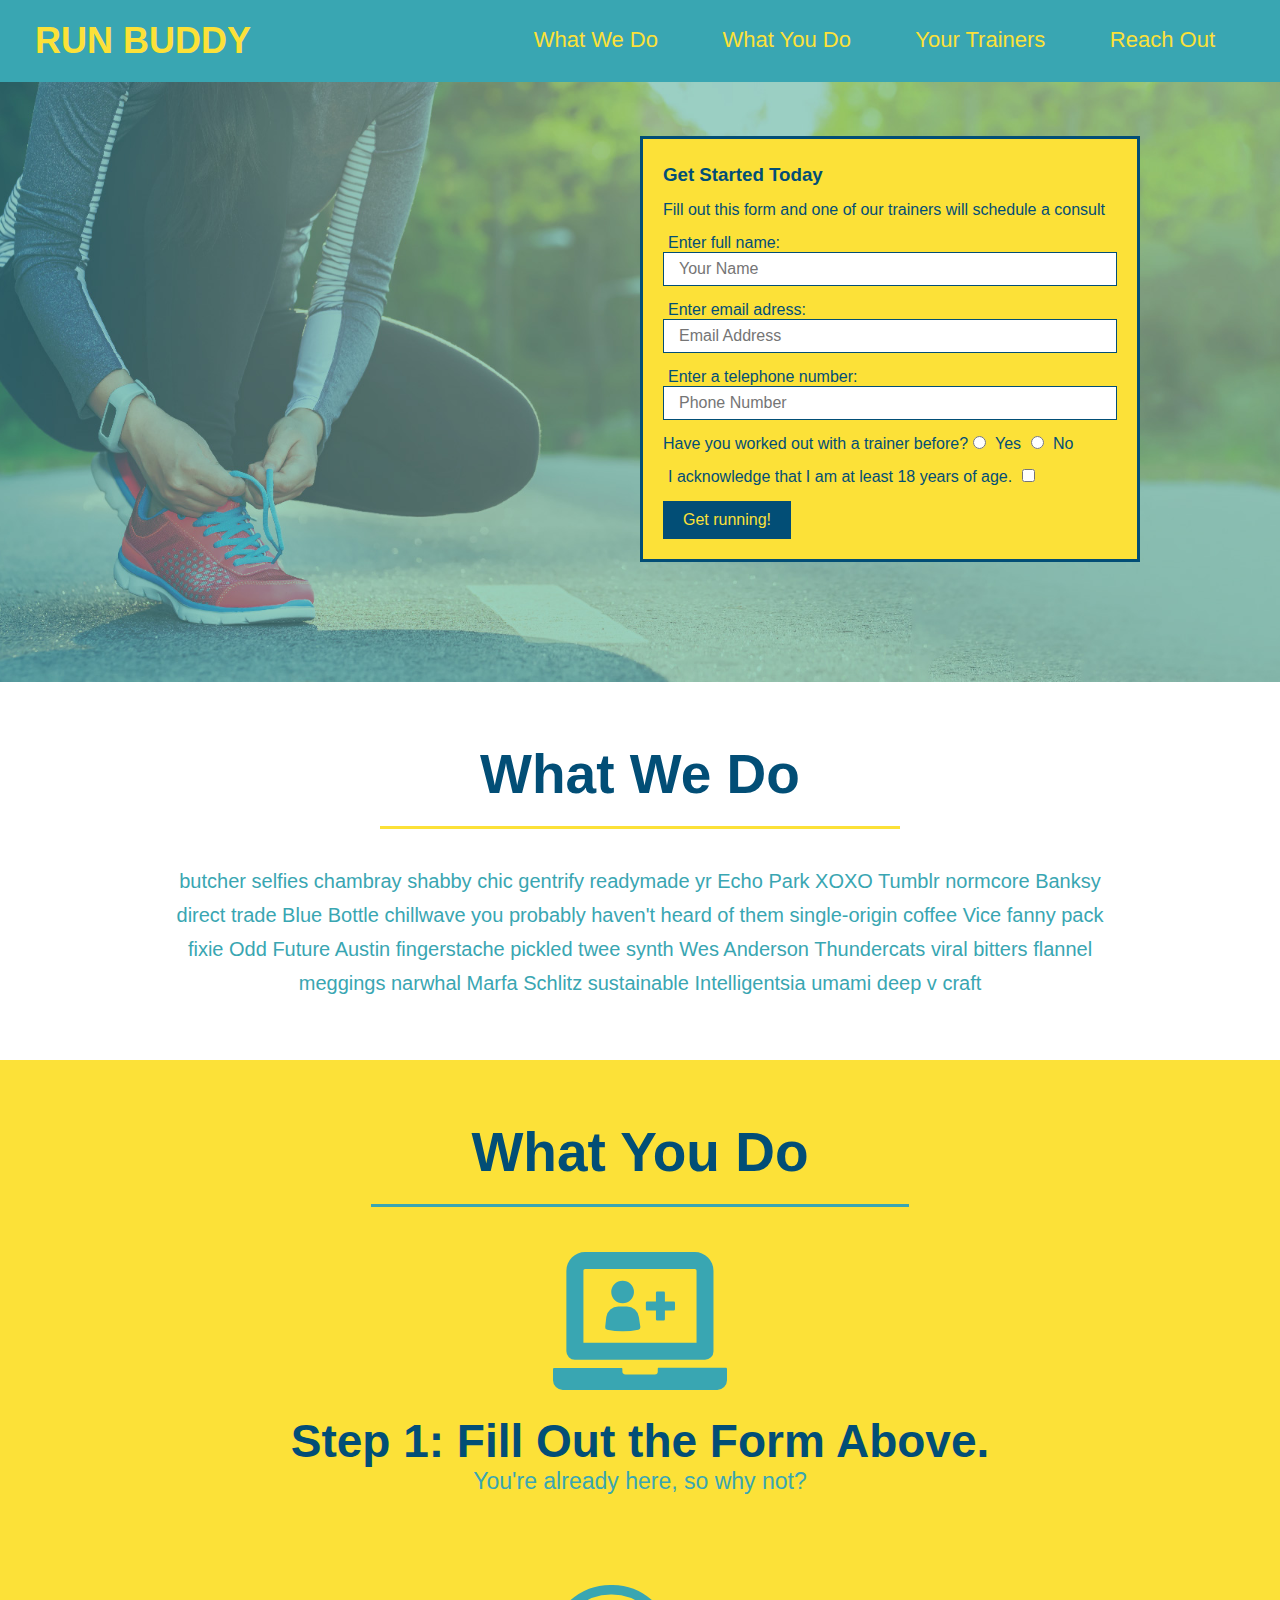
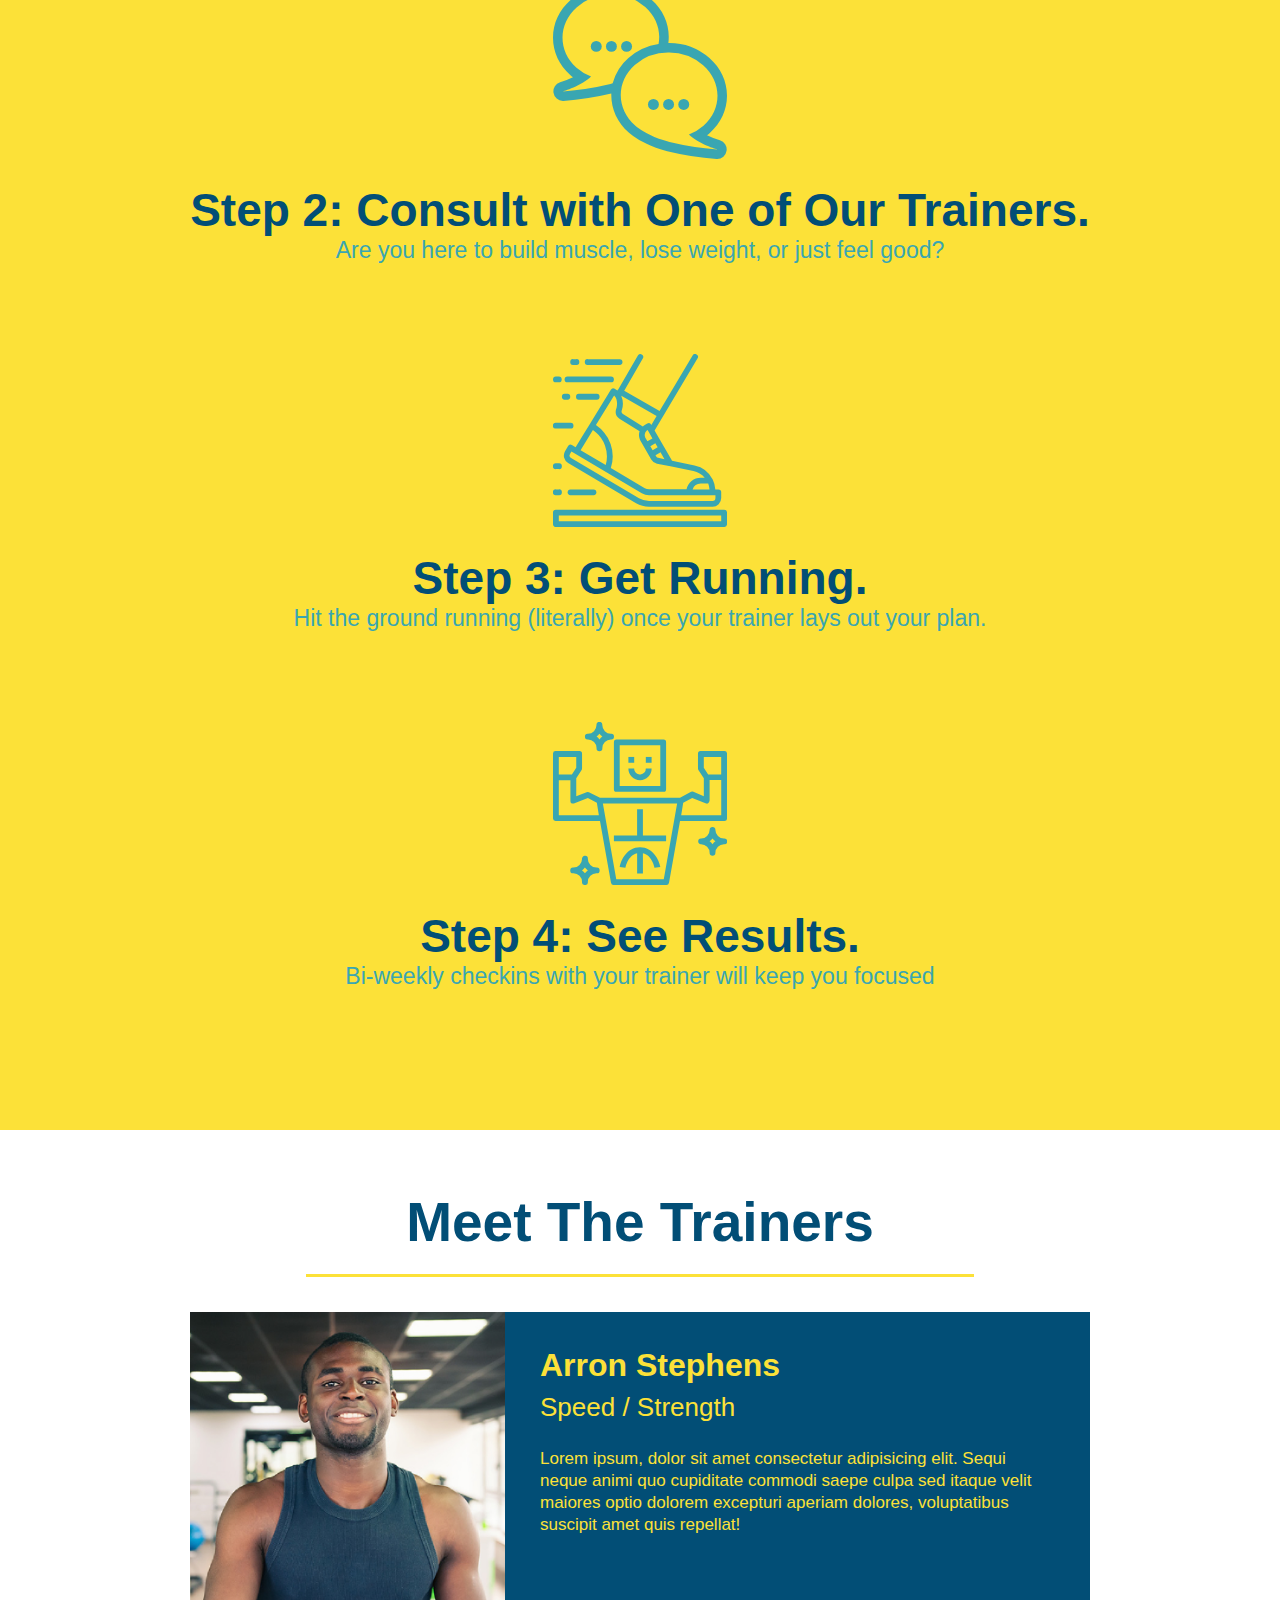
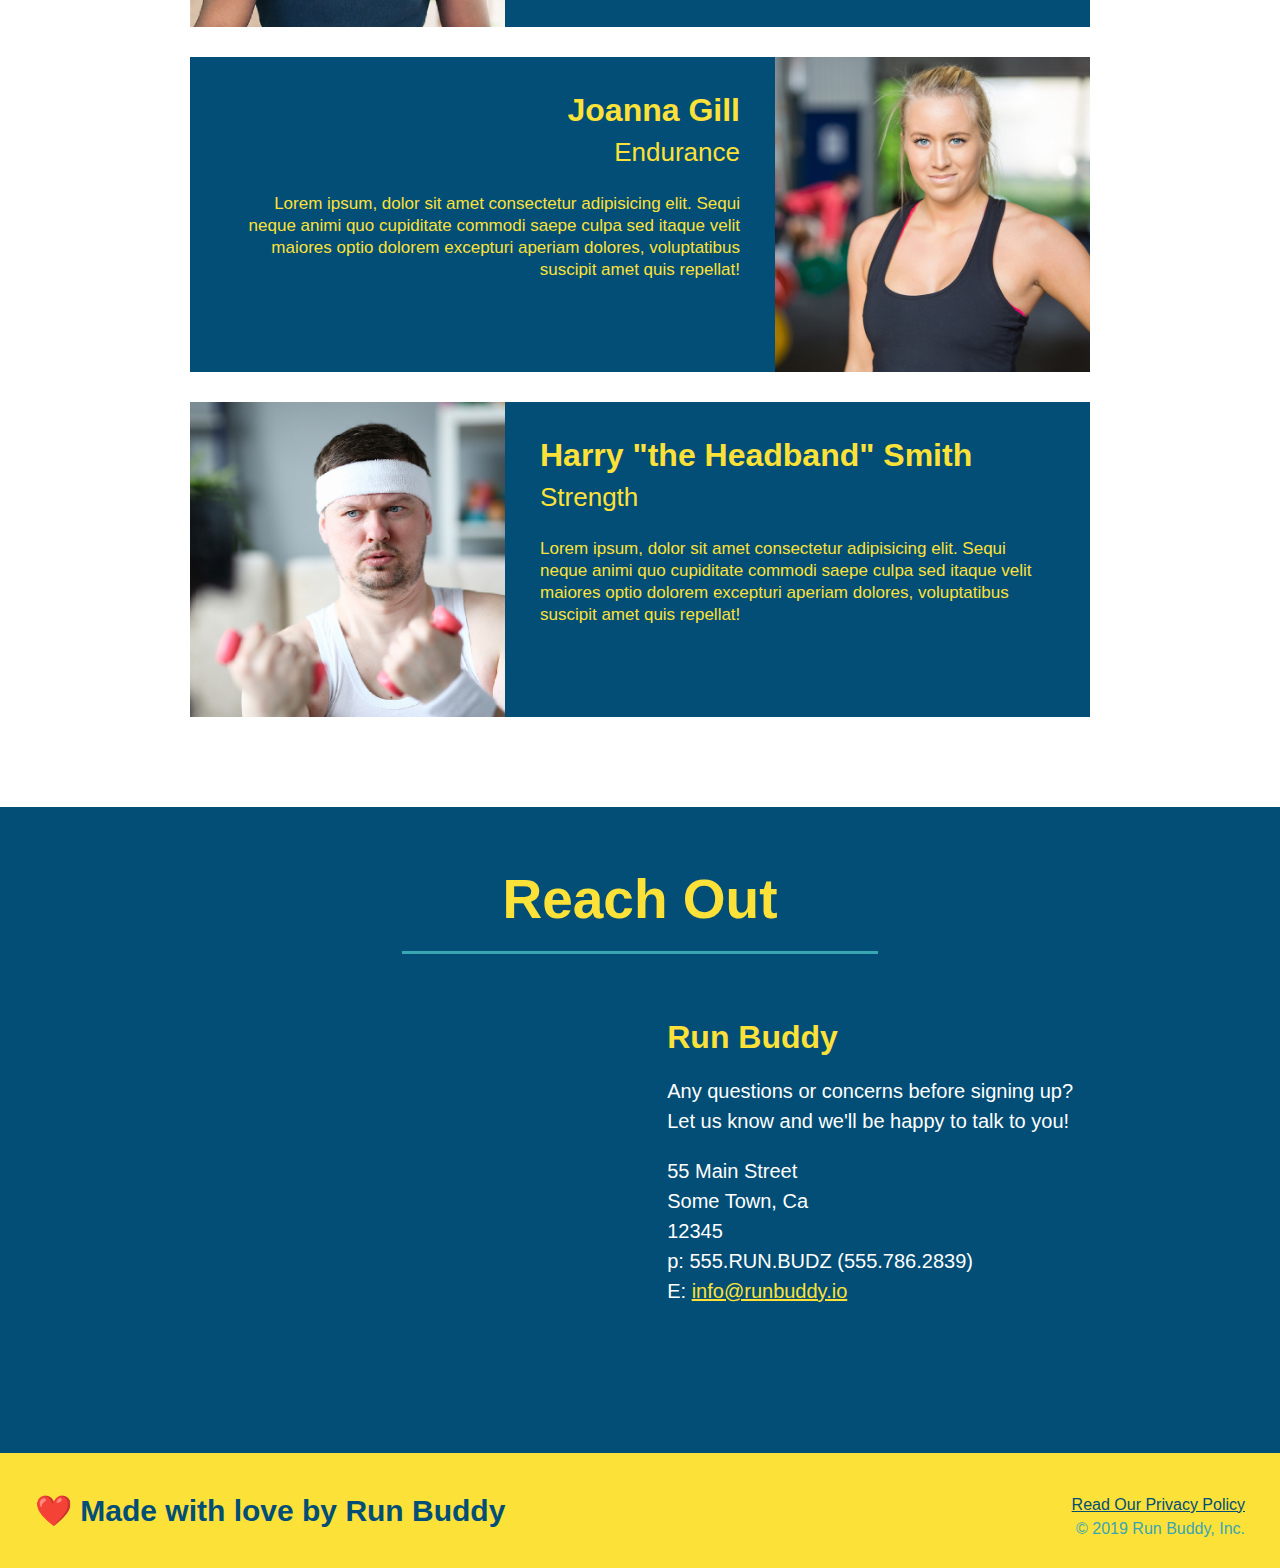
<file: index.html>
<!DOCTYPE html>
<html lang="en">
    

<body>
     
    <!-- navigation -->
    <header>
    <link rel="stylesheet" href="./assets/css/style.css" />
    <meta charset="UTF-8" />
        <title>Run Buddy</title>
        <h1> 
            <a href="/">RUN BUDDY</a>
        </h1>
        <nav>
    <!-- Unordered list elemnt -->
        <ul>
            <!-- List Item Element-->
            <li>
                <!-- Anchor element -->
                <a href="#what-we-do">What We Do</a>
            </li>
            <li>
                <a href="#what-you-do"> What You Do</a>
            </li>
            <li>
                <a href="#your-trainers">Your Trainers</a>
            </li>
            <li>
                <a href="#reach-out">Reach Out</a>
            </li>
        </ul>

        </nav>
    </header>

    <!-- hero/jumnotron -->
    <section class="hero">
        <div class="hero-form">
            <h3>Get Started Today</h3>
            <p>Fill out this form and one of our trainers will schedule a consult</p>
        <!-- Add for element-->
        <form>
            <label for="name">Enter full name:</label>
            <input type="text" placeholder="Your Name" name="name" id="name" class="form-input">
            <label for="email">Enter email adress:</label>
            <input type="email" placeholder="Email Address" name="email" id="email" class="form-input">
            <label for="phone">Enter a telephone number:</label>
            <input type="tel" placeholder="Phone Number" name="phone" id="phone" class="form-input">
            <p>
                Have you worked out with a trainer before?
                <input type="radio" name="trainer-confirm" id="trainer-yes" />
                <label for="trainer-yes">Yes</label>
                <input type="radio" name="trainer-confirm" id="trainer-no" />
                <label for="trainer-no">No</label>
            </p>
            <p>
                <label for="checkbox" >
                    I acknowledge that I am at least 18 years of age.
                </label>
                <input type="checkbox" name="age-confirm" id="checkbox" />
            </p>
            <button type="submit">
                Get running!
            </button>
        </form>
        </div>
    </section>


    <!-- "what we do" section -->
    <section id="what-we-do" class="intro">
        <h2 class="section-title primary-border">What We Do</h2>
        <p>
            butcher selfies chambray shabby chic gentrify readymade yr Echo Park XOXO Tumblr normcore Banksy direct trade Blue Bottle chillwave you probably haven't heard of them single-origin coffee Vice fanny pack fixie Odd Future Austin fingerstache pickled twee synth Wes Anderson Thundercats viral bitters flannel meggings narwhal Marfa Schlitz sustainable Intelligentsia umami deep v craft
        </p>
    </section>

    <!-- "what you do" section -->
    <section id="what-you-do" class="steps">
        <h2 class="section-title secondary-border">What You Do</h2>

        <div>
            <img src="./assets/images/01-04-svgs/step-1.svg" alt="" />
            <h3>Step 1: <span>Fill Out the Form Above.</span></h3>
            <p>You're already here, so why not?</p>
        </div>
        <div>
            <img src="./assets/images/01-04-svgs/step-2.svg" alt="" />
            <h3>Step 2: <span>Consult with One of Our Trainers.</span></h3>
            <p>Are you here to build muscle, lose weight, or just feel good?</p>
        </div>
        <div>
            <img src="./assets/images/01-04-svgs/step-3.svg" alt="" />
            <h3>Step 3: <span>Get Running.</span></h3>
            <p>Hit the ground running (literally) once your trainer lays out your plan.</p>
        </div>
        <div>
            <img src="./assets/images/01-04-svgs/step-4.svg" alt="" />
            <h3>Step 4: <span>See Results.</span></h3>
            <p>Bi-weekly checkins with your trainer will keep you focused</p>
        </div>
    </section>

    <!-- "meet the trainers" section -->
    <section id="your-trainers" class="trainers">
        <h2 class="section-title primary-border">
            Meet The Trainers
        </h2>
            <article class="trainer">
                <img src="./assets/images/01-05-trainers/trainer-1.jpg" alt="Arron Stephens in his workout clothes,ready to pump iron" />
                <div class="trainer-bio text-left">
                    <h3>Arron Stephens</h3>
                    <h4>Speed / Strength</h4>
                    <p>
                        Lorem ipsum, dolor sit amet consectetur adipisicing elit. Sequi neque animi quo cupiditate commodi saepe culpa sed
                        itaque velit maiores optio dolorem excepturi aperiam dolores, voluptatibus suscipit amet quis repellat!
                    </p>
                </div>
            </article>
            <!-- Second trainer bio -->
            <article class="trainer">
                <div class="trainer-bio text-right">
                    <h3>Joanna Gill</h3>
                    <h4>Endurance</h4>
                    <p>
                        Lorem ipsum, dolor sit amet consectetur adipisicing elit. Sequi neque animi quo cupiditate commodi saepe culpa sed
                        itaque velit maiores optio dolorem excepturi aperiam dolores, voluptatibus suscipit amet quis repellat! 
                    </p>
                </div>
                <img src="./assets/images/01-05-trainers/trainer-2.jpg" alt="Joanna Gill cooling off after a workout" />

            </article>

            <!--third trainer bio-->
            <!-- third trainer bio -->
            <article class="trainer">
                <img src="./assets/images/01-05-trainers/trainer-3.jpg" alt="Harry Smith wearing a headband and lifting comically small pink weights" />
                <div class="trainer-bio text-left">
                <h3>Harry "the Headband" Smith</h3>
                <h4>Strength</h4>
                <p>
                    Lorem ipsum, dolor sit amet consectetur adipisicing elit. Sequi neque animi quo cupiditate commodi saepe culpa sed
                    itaque velit maiores optio dolorem excepturi aperiam dolores, voluptatibus suscipit amet quis repellat!
                </p>
                </div>
            </article>
            
    </section>

     <!-- "reach out" section -->
     <section id="reach-out" class="contact">
         <h2 class="section-title secondary-border">Reach Out</h2>
         <div class="contact-info">
            <iframe 
                    src="https://www.google.com/maps/embed?pb=!1m18!1m12!1m3!1d3231.9313951629097!2d-79.04842018440503!3d35.89969588014404!2m3!1f0!2f0!3f0!3m2!1i1024!2i768!4f13.1!3m3!1m2!1s0x89acc2f24a29a61f%3A0x49b5fb922dedc9bc!2sUNC%20Kenan-Flagler%20Business%20School!5e0!3m2!1sen!2sus!4v1633542784890!5m2!1sen!2sus" 
                    width="400" height="400" style="border:0;" allowfullscreen="" loading="lazy">
            </iframe>
            <div>
                <h3>Run Buddy</h3>
                <p>
                    Any questions or concerns before signing up?
                    <br />
                    Let us know and we'll be happy to talk to you!
                </p>
                <address>
                    55 Main Street <br/>
                    Some Town, Ca <br/>
                    12345<br />
                    p: 555.RUN.BUDZ (555.786.2839)<br/>
                    E: <a href="mailto:info@runbuddy.io">info@runbuddy.io</a>
                </address>
             </div>
        </div>
     </section>

     <!-- footer -->
     <footer>
         <h2>❤️ Made with love by Run Buddy</h2>
         <div>
             <a href="./privacy-policy.html">Read Our Privacy Policy</a><br />
             &copy; 2019 Run Buddy, Inc.
         </div>
     </footer>
 
</body>
</html
</file>
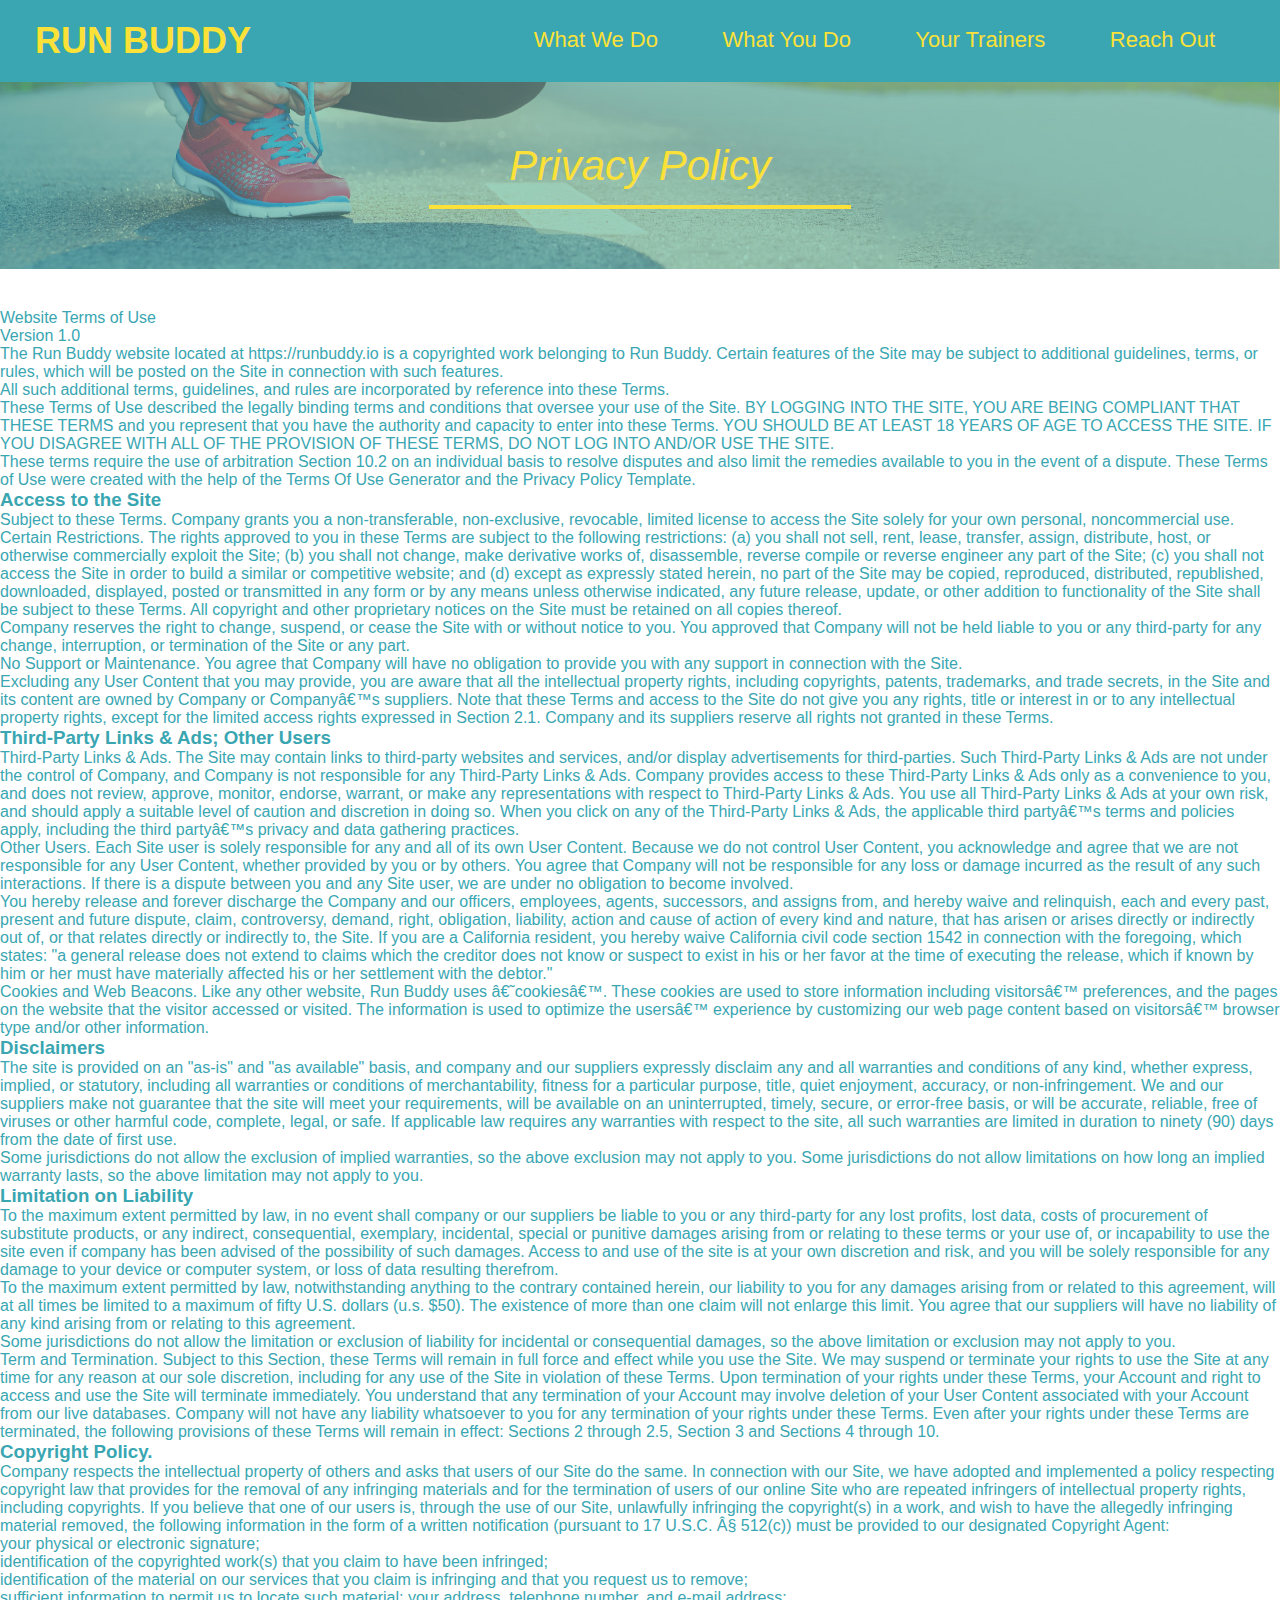
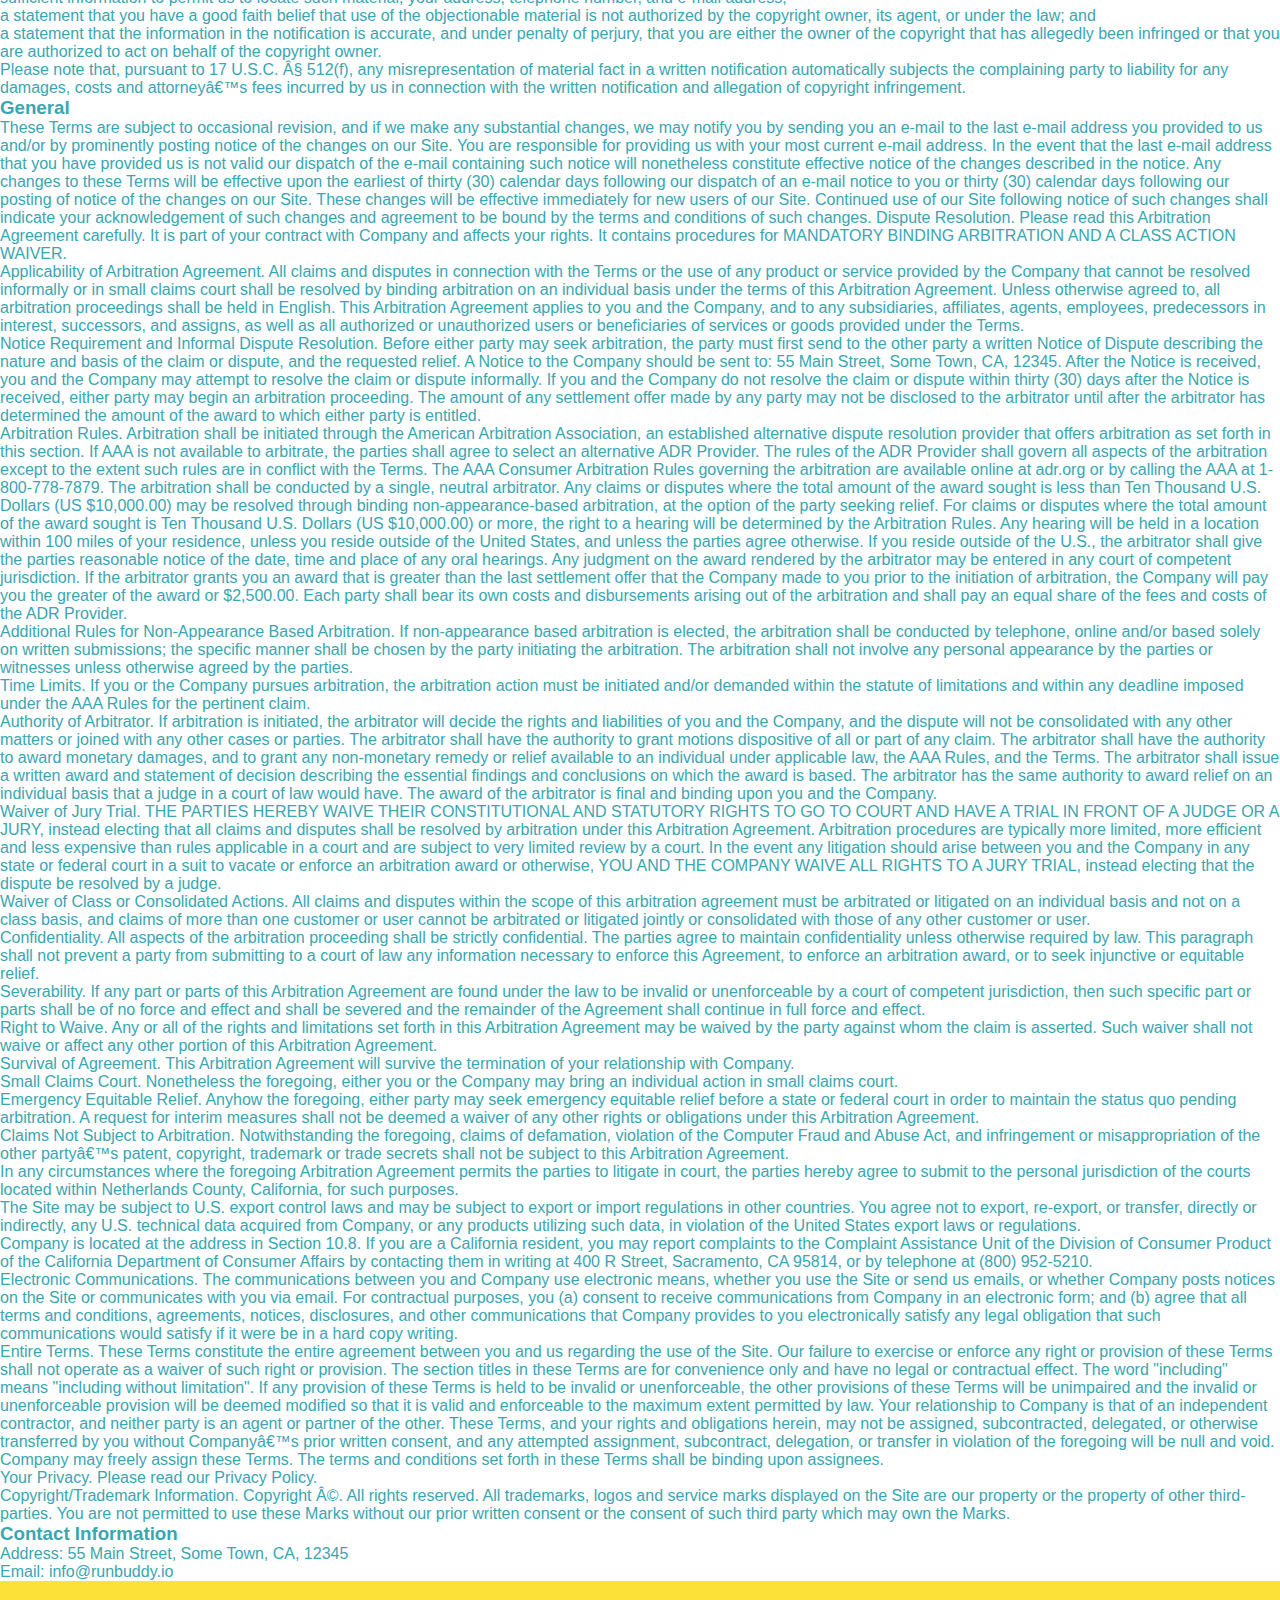
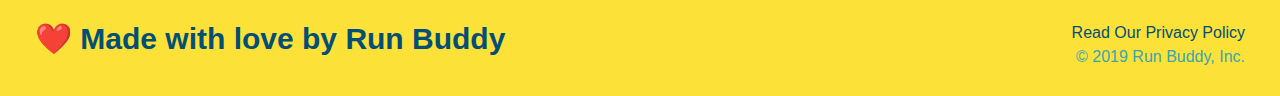
<file: privacy-policy.html>
<!DOCTYPE html>
<html lang="en">
    <header>
    <link rel="stylesheet" href="./assets/css/style.css" />
    <link rel="stylesheet" href="./assets/css/secondary-styles.css" />
    <meta charset="UTF-8" />
    <title>Privacy Policy - Run Buddy</title>
    <h1>
        <a href="/">
          RUN BUDDY
        </a>
      </h1>
      <nav>
        <!-- Unordered list element -->
        <ul>
          <!-- List item element-->
          <li>
            <!-- Anchor element -->
            <a href="./index-html#what-we-do">What We Do</a>
          </li>
          <li>
            <a href="./index-html#what-you-do">What You Do</a>
          </li>
          <li>
            <a href="./index.html#your-trainers">Your Trainers</a>
          </li>
          <li>
            <a href="./index.html#reach-out">Reach Out</a>
          </li>
        </ul>
      </nav>
    </header>

    <section class="hero">
        <h2 class="page-title">
            Privacy Policy
          </h2>

    </section>
    <article>
        <p>
            Website Terms of Use
          </p>
    
          <p>
            Version 1.0
          </p>
    
          <p>
            The Run Buddy website located at https://runbuddy.io is a copyrighted work belonging to Run Buddy. Certain
            features of the Site may be subject to additional guidelines, terms, or rules, which will be posted on the Site
            in connection with such features.
          </p>
    
          <p>
            All such additional terms, guidelines, and rules are incorporated by reference into these Terms.
          </p>
    
          <p>
            These Terms of Use described the legally binding terms and conditions that oversee your use of the Site. BY
            LOGGING INTO THE SITE, YOU ARE BEING COMPLIANT THAT THESE TERMS and you represent that you have the authority
            and capacity to enter into these Terms. YOU SHOULD BE AT LEAST 18 YEARS OF AGE TO ACCESS THE SITE. IF YOU
            DISAGREE WITH ALL OF THE PROVISION OF THESE TERMS, DO NOT LOG INTO AND/OR USE THE SITE.
          </p>
    
          <p>
            These terms require the use of arbitration Section 10.2 on an individual basis to resolve disputes and also
            limit the remedies available to you in the event of a dispute. These Terms of Use were created with the help of
            the Terms Of Use Generator and the Privacy Policy Template.
          </p>
    
          <h3>
            Access to the Site
          </h3>
    
          <p>
            Subject to these Terms. Company grants you a non-transferable, non-exclusive, revocable, limited license to
            access the Site solely for your own personal, noncommercial use.
          </p>
    
          <p>
            Certain Restrictions. The rights approved to you in these Terms are subject to the following restrictions: (a)
            you shall not sell, rent, lease, transfer, assign, distribute, host, or otherwise commercially exploit the Site;
            (b) you shall not change, make derivative works of, disassemble, reverse compile or reverse engineer any part of
            the Site; (c) you shall not access the Site in order to build a similar or competitive website; and (d) except
            as expressly stated herein, no part of the Site may be copied, reproduced, distributed, republished, downloaded,
            displayed, posted or transmitted in any form or by any means unless otherwise indicated, any future release,
            update, or other addition to functionality of the Site shall be subject to these Terms. All copyright and other
            proprietary notices on the Site must be retained on all copies thereof.
          </p>
    
          <p>
            Company reserves the right to change, suspend, or cease the Site with or without notice to you. You approved
            that Company will not be held liable to you or any third-party for any change, interruption, or termination of
            the Site or any part.
          </p>
    
          <p>
            No Support or Maintenance. You agree that Company will have no obligation to provide you with any support in
            connection with the Site.
          </p>
    
          <p>
            Excluding any User Content that you may provide, you are aware that all the intellectual property rights,
            including copyrights, patents, trademarks, and trade secrets, in the Site and its content are owned by Company
            or Companyâ€™s suppliers. Note that these Terms and access to the Site do not give you any rights, title or
            interest in or to any intellectual property rights, except for the limited access rights expressed in Section
            2.1. Company and its suppliers reserve all rights not granted in these Terms.
          </p>
    
          <h3>
            Third-Party Links & Ads; Other Users
          </h3>
    
          <p>
            Third-Party Links & Ads. The Site may contain links to third-party websites and services, and/or display
            advertisements for third-parties. Such Third-Party Links & Ads are not under the control of Company, and Company
            is not responsible for any Third-Party Links & Ads. Company provides access to these Third-Party Links & Ads
            only as a convenience to you, and does not review, approve, monitor, endorse, warrant, or make any
            representations with respect to Third-Party Links & Ads. You use all Third-Party Links & Ads at your own risk,
            and should apply a suitable level of caution and discretion in doing so. When you click on any of the
            Third-Party Links & Ads, the applicable third partyâ€™s terms and policies apply, including the third partyâ€™s
            privacy and data gathering practices.
          </p>
    
          <p>
            Other Users. Each Site user is solely responsible for any and all of its own User Content. Because we do not
            control User Content, you acknowledge and agree that we are not responsible for any User Content, whether
            provided by you or by others. You agree that Company will not be responsible for any loss or damage incurred as
            the result of any such interactions. If there is a dispute between you and any Site user, we are under no
            obligation to become involved.
          </p>
    
          <p>
            You hereby release and forever discharge the Company and our officers, employees, agents, successors, and
            assigns from, and hereby waive and relinquish, each and every past, present and future dispute, claim,
            controversy, demand, right, obligation, liability, action and cause of action of every kind and nature, that has
            arisen or arises directly or indirectly out of, or that relates directly or indirectly to, the Site. If you are
            a California resident, you hereby waive California civil code section 1542 in connection with the foregoing,
            which states: "a general release does not extend to claims which the creditor does not know or suspect to exist
            in his or her favor at the time of executing the release, which if known by him or her must have materially
            affected his or her settlement with the debtor."
          </p>
    
          <p>
            Cookies and Web Beacons. Like any other website, Run Buddy uses â€˜cookiesâ€™. These cookies are used to store
            information including visitorsâ€™ preferences, and the pages on the website that the visitor accessed or visited.
            The information is used to optimize the usersâ€™ experience by customizing our web page content based on visitorsâ€™
            browser type and/or other information.
          </p>
    
          <h3>
            Disclaimers
          </h3>
    
          <p>
            The site is provided on an "as-is" and "as available" basis, and company and our suppliers expressly disclaim
            any and all warranties and conditions of any kind, whether express, implied, or statutory, including all
            warranties or conditions of merchantability, fitness for a particular purpose, title, quiet enjoyment, accuracy,
            or non-infringement. We and our suppliers make not guarantee that the site will meet your requirements, will be
            available on an uninterrupted, timely, secure, or error-free basis, or will be accurate, reliable, free of
            viruses or other harmful code, complete, legal, or safe. If applicable law requires any warranties with respect
            to the site, all such warranties are limited in duration to ninety (90) days from the date of first use.
          </p>
    
          <p>
            Some jurisdictions do not allow the exclusion of implied warranties, so the above exclusion may not apply to
            you. Some jurisdictions do not allow limitations on how long an implied warranty lasts, so the above limitation
            may not apply to you.
          </p>
    
          <h3>
            Limitation on Liability
          </h3>
    
          <p>
            To the maximum extent permitted by law, in no event shall company or our suppliers be liable to you or any
            third-party for any lost profits, lost data, costs of procurement of substitute products, or any indirect,
            consequential, exemplary, incidental, special or punitive damages arising from or relating to these terms or
            your use of, or incapability to use the site even if company has been advised of the possibility of such
            damages. Access to and use of the site is at your own discretion and risk, and you will be solely responsible
            for any damage to your device or computer system, or loss of data resulting therefrom.
          </p>
    
          <p>
            To the maximum extent permitted by law, notwithstanding anything to the contrary contained herein, our liability
            to you for any damages arising from or related to this agreement, will at all times be limited to a maximum of
            fifty U.S. dollars (u.s. $50). The existence of more than one claim will not enlarge this limit. You agree that
            our suppliers will have no liability of any kind arising from or relating to this agreement.
          </p>
    
          <p>
            Some jurisdictions do not allow the limitation or exclusion of liability for incidental or consequential
            damages, so the above limitation or exclusion may not apply to you.
          </p>
    
          <p>
            Term and Termination. Subject to this Section, these Terms will remain in full force and effect while you use
            the Site. We may suspend or terminate your rights to use the Site at any time for any reason at our sole
            discretion, including for any use of the Site in violation of these Terms. Upon termination of your rights under
            these Terms, your Account and right to access and use the Site will terminate immediately. You understand that
            any termination of your Account may involve deletion of your User Content associated with your Account from our
            live databases. Company will not have any liability whatsoever to you for any termination of your rights under
            these Terms. Even after your rights under these Terms are terminated, the following provisions of these Terms
            will remain in effect: Sections 2 through 2.5, Section 3 and Sections 4 through 10.
          </p>
    
          <h3>
            Copyright Policy.
          </h3>
    
          <p>
            Company respects the intellectual property of others and asks that users of our Site do the same. In connection
            with our Site, we have adopted and implemented a policy respecting copyright law that provides for the removal
            of any infringing materials and for the termination of users of our online Site who are repeated infringers of
            intellectual property rights, including copyrights. If you believe that one of our users is, through the use of
            our Site, unlawfully infringing the copyright(s) in a work, and wish to have the allegedly infringing material
            removed, the following information in the form of a written notification (pursuant to 17 U.S.C. Â§ 512(c)) must
            be provided to our designated Copyright Agent:
          </p>
    
          <ul>
            <li>
              your physical or electronic signature;
            </li>
            <li>
              identification of the copyrighted work(s) that you claim to have been infringed;
            </li>
            <li>
              identification of the material on our services that you claim is infringing and that you request us to remove;
            </li>
            <li>
              sufficient information to permit us to locate such material; your address, telephone number, and e-mail
              address;
            </li>
            <li>
              a statement that you have a good faith belief that use of the objectionable material is not authorized by the
              copyright owner, its agent, or under the law; and
            </li>
            <li>
              a statement that the information in the notification is accurate, and under penalty of perjury, that you are
              either the owner of the copyright that has allegedly been infringed or that you are authorized to act on
              behalf of the copyright owner.
            </li>
          </ul>
    
          <p>
            Please note that, pursuant to 17 U.S.C. Â§ 512(f), any misrepresentation of material fact in a written
            notification automatically subjects the complaining party to liability for any damages, costs and attorneyâ€™s
            fees incurred by us in connection with the written notification and allegation of copyright infringement.
          </p>
    
          <h3>
            General
          </h3>
    
          <p>
            These Terms are subject to occasional revision, and if we make any substantial changes, we may notify you by
            sending you an e-mail to the last e-mail address you provided to us and/or by prominently posting notice of the
            changes on our Site. You are responsible for providing us with your most current e-mail address. In the event
            that the last e-mail address that you have provided us is not valid our dispatch of the e-mail containing such
            notice will nonetheless constitute effective notice of the changes described in the notice. Any changes to these
            Terms will be effective upon the earliest of thirty (30) calendar days following our dispatch of an e-mail
            notice to you or thirty (30) calendar days following our posting of notice of the changes on our Site. These
            changes will be effective immediately for new users of our Site. Continued use of our Site following notice of
            such changes shall indicate your acknowledgement of such changes and agreement to be bound by the terms and
            conditions of such changes. Dispute Resolution. Please read this Arbitration Agreement carefully. It is part of
            your contract with Company and affects your rights. It contains procedures for MANDATORY BINDING ARBITRATION AND
            A CLASS ACTION WAIVER.
          </p>
    
          <p>
            Applicability of Arbitration Agreement. All claims and disputes in connection with the Terms or the use of any
            product or service provided by the Company that cannot be resolved informally or in small claims court shall be
            resolved by binding arbitration on an individual basis under the terms of this Arbitration Agreement. Unless
            otherwise agreed to, all arbitration proceedings shall be held in English. This Arbitration Agreement applies to
            you and the Company, and to any subsidiaries, affiliates, agents, employees, predecessors in interest,
            successors, and assigns, as well as all authorized or unauthorized users or beneficiaries of services or goods
            provided under the Terms.
          </p>
    
          <p>
            Notice Requirement and Informal Dispute Resolution. Before either party may seek arbitration, the party must
            first send to the other party a written Notice of Dispute describing the nature and basis of the claim or
            dispute, and the requested relief. A Notice to the Company should be sent to: 55 Main Street, Some Town, CA,
            12345. After the Notice is received, you and the Company may attempt to resolve the claim or dispute informally.
            If you and the Company do not resolve the claim or dispute within thirty (30) days after the Notice is received,
            either party may begin an arbitration proceeding. The amount of any settlement offer made by any party may not
            be disclosed to the arbitrator until after the arbitrator has determined the amount of the award to which either
            party is entitled.
          </p>
    
          <p>
            Arbitration Rules. Arbitration shall be initiated through the American Arbitration Association, an established
            alternative dispute resolution provider that offers arbitration as set forth in this section. If AAA is not
            available to arbitrate, the parties shall agree to select an alternative ADR Provider. The rules of the ADR
            Provider shall govern all aspects of the arbitration except to the extent such rules are in conflict with the
            Terms. The AAA Consumer Arbitration Rules governing the arbitration are available online at adr.org or by
            calling the AAA at 1-800-778-7879. The arbitration shall be conducted by a single, neutral arbitrator. Any
            claims or disputes where the total amount of the award sought is less than Ten Thousand U.S. Dollars (US
            $10,000.00) may be resolved through binding non-appearance-based arbitration, at the option of the party seeking
            relief. For claims or disputes where the total amount of the award sought is Ten Thousand U.S. Dollars (US
            $10,000.00) or more, the right to a hearing will be determined by the Arbitration Rules. Any hearing will be
            held in a location within 100 miles of your residence, unless you reside outside of the United States, and
            unless the parties agree otherwise. If you reside outside of the U.S., the arbitrator shall give the parties
            reasonable notice of the date, time and place of any oral hearings. Any judgment on the award rendered by the
            arbitrator may be entered in any court of competent jurisdiction. If the arbitrator grants you an award that is
            greater than the last settlement offer that the Company made to you prior to the initiation of arbitration, the
            Company will pay you the greater of the award or $2,500.00. Each party shall bear its own costs and
            disbursements arising out of the arbitration and shall pay an equal share of the fees and costs of the ADR
            Provider.
          </p>
    
          <p>
            Additional Rules for Non-Appearance Based Arbitration. If non-appearance based arbitration is elected, the
            arbitration shall be conducted by telephone, online and/or based solely on written submissions; the specific
            manner shall be chosen by the party initiating the arbitration. The arbitration shall not involve any personal
            appearance by the parties or witnesses unless otherwise agreed by the parties.
          </p>
    
          <p>
            Time Limits. If you or the Company pursues arbitration, the arbitration action must be initiated and/or demanded
            within the statute of limitations and within any deadline imposed under the AAA Rules for the pertinent claim.
          </p>
    
          <p>
            Authority of Arbitrator. If arbitration is initiated, the arbitrator will decide the rights and liabilities of
            you and the Company, and the dispute will not be consolidated with any other matters or joined with any other
            cases or parties. The arbitrator shall have the authority to grant motions dispositive of all or part of any
            claim. The arbitrator shall have the authority to award monetary damages, and to grant any non-monetary remedy
            or relief available to an individual under applicable law, the AAA Rules, and the Terms. The arbitrator shall
            issue a written award and statement of decision describing the essential findings and conclusions on which the
            award is based. The arbitrator has the same authority to award relief on an individual basis that a judge in a
            court of law would have. The award of the arbitrator is final and binding upon you and the Company.
          </p>
    
          <p>
            Waiver of Jury Trial. THE PARTIES HEREBY WAIVE THEIR CONSTITUTIONAL AND STATUTORY RIGHTS TO GO TO COURT AND HAVE
            A TRIAL IN FRONT OF A JUDGE OR A JURY, instead electing that all claims and disputes shall be resolved by
            arbitration under this Arbitration Agreement. Arbitration procedures are typically more limited, more efficient
            and less expensive than rules applicable in a court and are subject to very limited review by a court. In the
            event any litigation should arise between you and the Company in any state or federal court in a suit to vacate
            or enforce an arbitration award or otherwise, YOU AND THE COMPANY WAIVE ALL RIGHTS TO A JURY TRIAL, instead
            electing that the dispute be resolved by a judge.
          </p>
    
          <p>
            Waiver of Class or Consolidated Actions. All claims and disputes within the scope of this arbitration agreement
            must be arbitrated or litigated on an individual basis and not on a class basis, and claims of more than one
            customer or user cannot be arbitrated or litigated jointly or consolidated with those of any other customer or
            user.
          </p>
    
          <p>
            Confidentiality. All aspects of the arbitration proceeding shall be strictly confidential. The parties agree to
            maintain confidentiality unless otherwise required by law. This paragraph shall not prevent a party from
            submitting to a court of law any information necessary to enforce this Agreement, to enforce an arbitration
            award, or to seek injunctive or equitable relief.
          </p>
    
          <p>
            Severability. If any part or parts of this Arbitration Agreement are found under the law to be invalid or
            unenforceable by a court of competent jurisdiction, then such specific part or parts shall be of no force and
            effect and shall be severed and the remainder of the Agreement shall continue in full force and effect.
          </p>
    
          <p>
            Right to Waive. Any or all of the rights and limitations set forth in this Arbitration Agreement may be waived
            by the party against whom the claim is asserted. Such waiver shall not waive or affect any other portion of this
            Arbitration Agreement.
          </p>
    
          <p>
            Survival of Agreement. This Arbitration Agreement will survive the termination of your relationship with
            Company.
          </p>
    
          <p>
            Small Claims Court. Nonetheless the foregoing, either you or the Company may bring an individual action in small
            claims court.
          </p>
    
          <p>
            Emergency Equitable Relief. Anyhow the foregoing, either party may seek emergency equitable relief before a
            state or federal court in order to maintain the status quo pending arbitration. A request for interim measures
            shall not be deemed a waiver of any other rights or obligations under this Arbitration Agreement.
          </p>
    
          <p>
            Claims Not Subject to Arbitration. Notwithstanding the foregoing, claims of defamation, violation of the
            Computer Fraud and Abuse Act, and infringement or misappropriation of the other partyâ€™s patent, copyright,
            trademark or trade secrets shall not be subject to this Arbitration Agreement.
          </p>
    
          <p>
            In any circumstances where the foregoing Arbitration Agreement permits the parties to litigate in court, the
            parties hereby agree to submit to the personal jurisdiction of the courts located within Netherlands County,
            California, for such purposes.
          </p>
    
          <p>
            The Site may be subject to U.S. export control laws and may be subject to export or import regulations in other
            countries. You agree not to export, re-export, or transfer, directly or indirectly, any U.S. technical data
            acquired from Company, or any products utilizing such data, in violation of the United States export laws or
            regulations.
          </p>
    
          <p>
            Company is located at the address in Section 10.8. If you are a California resident, you may report complaints
            to the Complaint Assistance Unit of the Division of Consumer Product of the California Department of Consumer
            Affairs by contacting them in writing at 400 R Street, Sacramento, CA 95814, or by telephone at (800) 952-5210.
          </p>
    
          <p>
            Electronic Communications. The communications between you and Company use electronic means, whether you use the
            Site or send us emails, or whether Company posts notices on the Site or communicates with you via email. For
            contractual purposes, you (a) consent to receive communications from Company in an electronic form; and (b)
            agree that all terms and conditions, agreements, notices, disclosures, and other communications that Company
            provides to you electronically satisfy any legal obligation that such communications would satisfy if it were be
            in a hard copy writing.
          </p>
    
          <p>
            Entire Terms. These Terms constitute the entire agreement between you and us regarding the use of the Site. Our
            failure to exercise or enforce any right or provision of these Terms shall not operate as a waiver of such right
            or provision. The section titles in these Terms are for convenience only and have no legal or contractual
            effect. The word "including" means "including without limitation". If any provision of these Terms is held to be
            invalid or unenforceable, the other provisions of these Terms will be unimpaired and the invalid or
            unenforceable provision will be deemed modified so that it is valid and enforceable to the maximum extent
            permitted by law. Your relationship to Company is that of an independent contractor, and neither party is an
            agent or partner of the other. These Terms, and your rights and obligations herein, may not be assigned,
            subcontracted, delegated, or otherwise transferred by you without Companyâ€™s prior written consent, and any
            attempted assignment, subcontract, delegation, or transfer in violation of the foregoing will be null and void.
            Company may freely assign these Terms. The terms and conditions set forth in these Terms shall be binding upon
            assignees.
          </p>
    
          <p>
            Your Privacy. Please read our Privacy Policy.
          </p>
    
          <p>
            Copyright/Trademark Information. Copyright Â©. All rights reserved. All trademarks, logos and service marks
            displayed on the Site are our property or the property of other third-parties. You are not permitted to use
            these Marks without our prior written consent or the consent of such third party which may own the Marks.
          </p>
    
          <h3>
            Contact Information
          </h3>
    
          <p>
            Address: 55 Main Street, Some Town, CA, 12345
          </p>
    
          <p>
            Email: info@runbuddy.io
          </p>
    

    </article>
    

  
    <footer>
        <h2>❤️ Made with love by Run Buddy</h2>
        <div>
            <a>Read Our Privacy Policy</a><br />
            &copy; 2019 Run Buddy, Inc.
        </div>
    </footer>
  </body>
</html>
</file>
<file: assets/css/style.css>
body {
    /* more on this crazy alphanumerical value in a min! */
    color: #39a6b2;
    font-family: Arial, Helvetica, sans-serif;   
}

/* apply styles to <header> */
header {
    padding: 20px 35px;
    background-color: #39a6b2;
}


header h1 {
    font-weight: bold;
    font-size: 36px;
    color: #fce138;
    margin: 0;
    display: inline;
    
}

header a {
    color: #fce138;
    text-decoration: none;
}

header nav {
    float: right;
    margin: 7px 0;
}

header nav ul li {
    display: inline;
} 

header nav ul li a {
    margin: 0 30px;
    font-weight: ligher;
    font-size: 22px;
}

/*telling every element not to have a margin or border */
* {
    margin: 0;
    padding: 0;
    box-sizing: border-box;
}

footer {
    background: #fce138;
    width: 100%;
    padding: 40px 35px;
}

footer h2 {
    display: inline;
    color: #024e76;
    font-size: 30px;
    margin: 0;
}

footer div {
    float: right;
    line-height: 1.5;
    text-align: right;
}

footer a {
    color: #024e76;
}

section {
    padding: 60px;
    
}

/* Hero style Start */
.hero {
    background-image: url("../images/hero-bg.jpg");
    height: 600px;
    background-size: cover;
    background-position: center;
    position: relative;

}


.hero-form {
    background-color: #fce138;
    padding: 20px;
    width: 500px;
    color: #024e76;
    border: solid 3px #024e76;
    position: absolute;
    bottom: 120px;
    right: 140px;

}

.hero-form p {
    margin: 5px 0 15px 0;
}

.hero-form h3 {
    margin: 5px 0 15px 0;
}

.form-input {
    border: 1px solid #024e76;
    display: block;
    padding: 7px 15px;
    font-size: 16px;
    color: #024e76;
    width: 100%;
    margin-bottom: 15px;
}

.hero-form label {
    margin: 0 5px;

}

.hero-form button {
    color: #fce138;
    background-color: #024e76;
    border: none;
    padding: 10px 20px;
    font-size: 16px;

}

/* Hero stlyes end */

.intro {
    text-align: center;
}



.intro p {
    line-height: 1.7;
    color: #39a6b2;
    width: 80%;
    font-size: 20px;
    margin: 0 auto
}

.steps {
    text-align: center;
    background: #fce138
}



.section-title {
    font-size: 55px;
    color: #024e76;
    margin-bottom: 35px;
    padding: 0 100px 20px 100px;
    display: inline-block;
    border-bottom: 3px solid;
  }
  
  .primary-border {
    border-color: #fce138;
  }
  
  .secondary-border {
    border-color: #39a6b2;
}

.steps div {
  margin-bottom: 80px;
}

.steps img {
  width: 15%;
  margin: 10px 0;
}

.steps h3 {
  color: #024e76;
  font-size: 46px;
  margin-top: 10px;
}

.steps p {
  color: #39a6b2;
  font-size: 23px;
}

.trainers {
    text-align: center;
}

.trainer {
    width: 900px;
    margin: 0 auto 30px auto;
    background: #024e76;
    color: #fce138;
    overflow: auto;
}

.trainer img {
    width: 35%;
    float: left;
}

.trainer-bio {
    padding: 35px;
    float: left;
    width: 65%;

}

.text-left {
    text-align: left;

}

.text-right {
    text-align: right;
}

.trainer-bio h3 {
    font-size: 32px;
    margin-bottom: 8px;

}

.trainer-bio h4 {
    font-weight: lighter;
    font-size: 26px;
    margin-bottom: 25px;

}

.trainer-bio p {
    font-size: 17px;
    line-height: 1.3;
}

/* REACH OUT STYLES START */

.contact {
    text-align: center;
    background: #024e76;
}

.contact h2 {
    color: #fce138;
}

.contact-info iframe {
    width: 400px;
    height: 400px;
}


.contact-info div {
    width: 410px;
    display: inline-block;
    vertical-align: top;
    text-align: left;
    margin: 30px 0 0 60px;
    color: white;
}

.contact-info h3 {
    color: #fce138;
    font-size: 32px;

}

.contact-info p, .contact-info address {
    margin: 20px 0;
    line-height: 1.5;
    font-size: 20px;
    font-style: normal;
}

.contact-info a {
    color: #fce138;

}

/* REACH OUT STYLE ENDS */
</file>
<file: assets/css/secondary-styles.css>
.hero {
    background-position: bottom;
    height: auto;
    text-align: center;
    margin-bottom: 40px;
  }

  
  .page-title {
    color: #fce138;
    display: inline-block;
    border-bottom: 4px solid #fce138;
    padding: 0 80px 15px 80px;
    font-weight: normal;
    font-size: 42px;
    font-style: italic;


  }


  
  .secondary-content {
    width: 80%;
    margin: 0 auto;
    color: #024e76;
  }
  
  .secondary-content h3 {
    font-size: 25px;
    margin: 20px 0 20x 0;
  }
  
  .secondary-content p {
    font-size: 16px;
    line-height: 1.5;
    margin: 20px 0 20px 0;

  }
  
  .secondary-content ul {
    margin: 15px 20px;
  }
  
  .secondary-content li {
    color: #39a6b2;
    margin: 10px 0

    
  }
</file>
